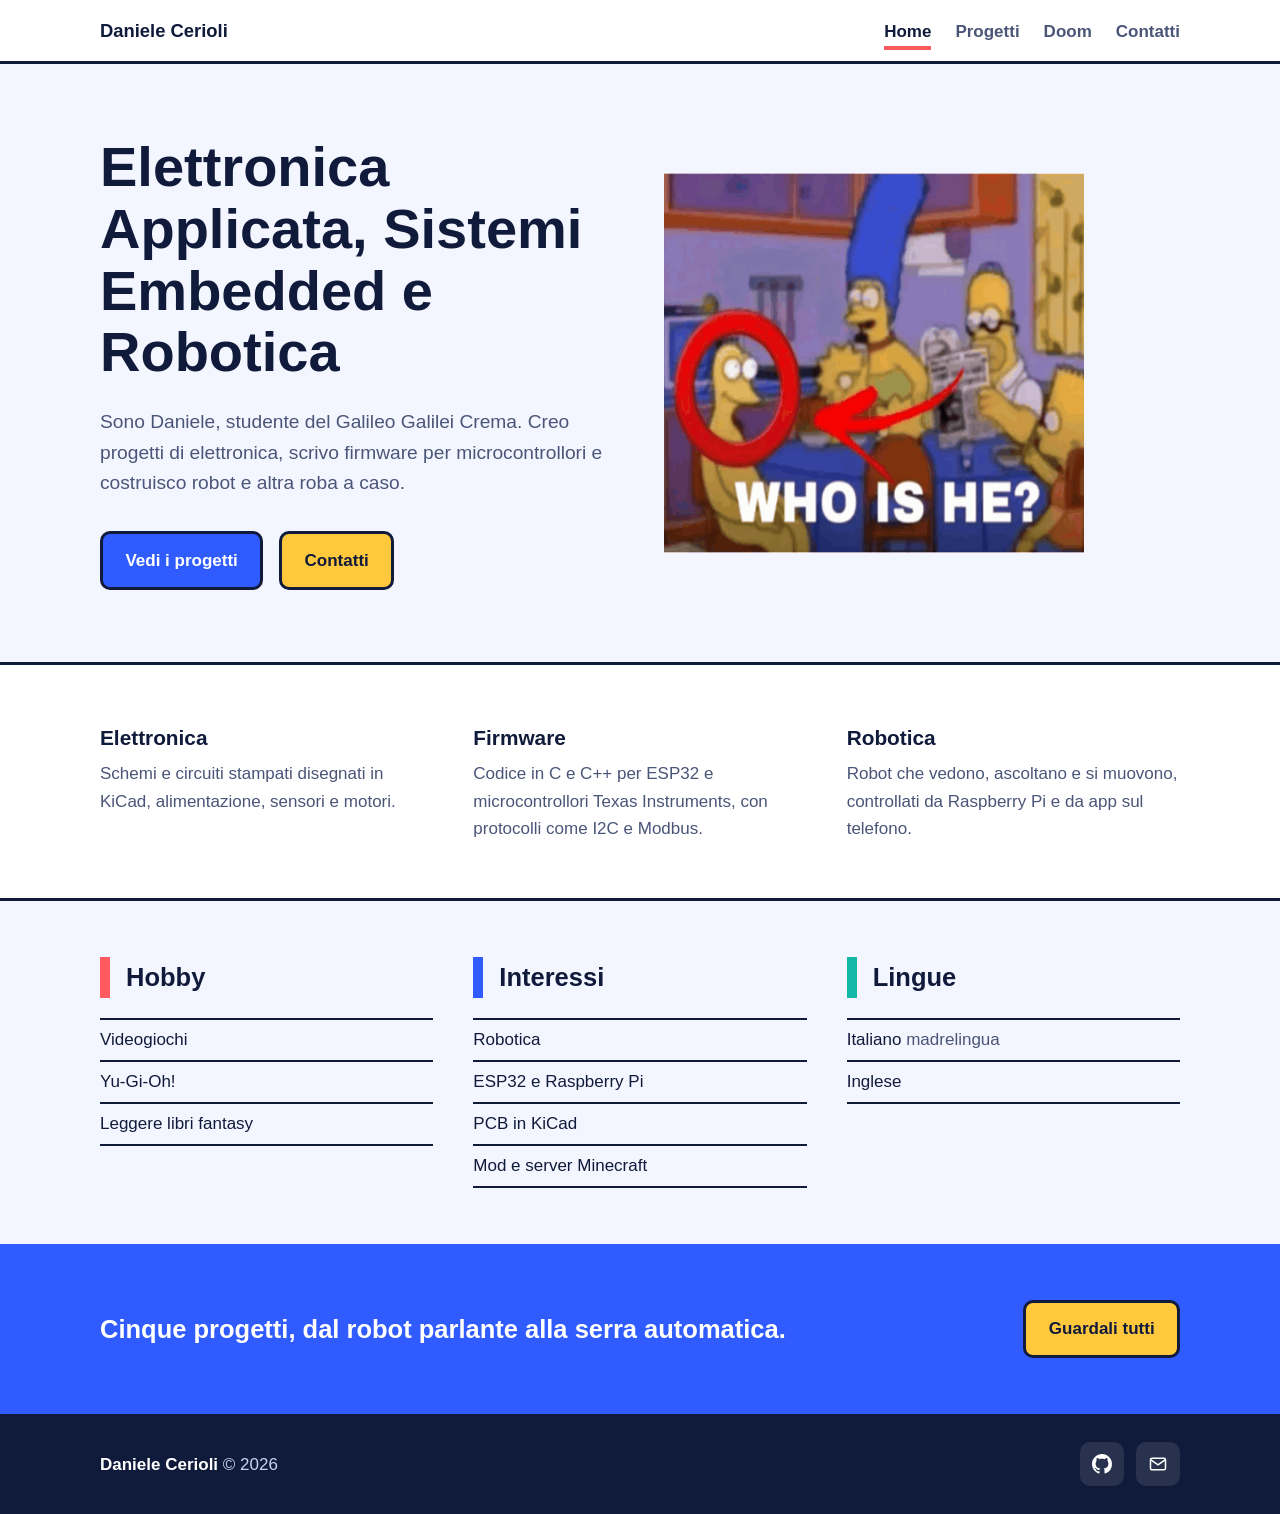
<file: index.html>
<!DOCTYPE html>
<html lang="it">
<head>
    <meta charset="UTF-8">
    <meta name="viewport" content="width=device-width, initial-scale=1.0">
    <title>Daniele Cerioli</title>
    <link rel="icon" type="image/x-icon" href="resources/img/icon.png">
    <link rel="stylesheet" href="style.css">
</head>

<body>
    
    <svg width="0" height="0" style="position:absolute" aria-hidden="true" focusable="false">
        <symbol id="i-github" viewBox="0 0 16 16"><path d="M8 0C3.58 0 0 3.58 0 8c0 3.54 2.29 6.53 5.47 7.59.4.07.55-.17.55-.38 0-.19-.01-.82-.01-1.49-2.01.37-2.53-.49-2.69-.94-.09-.23-.48-.94-.82-1.13-.28-.15-.68-.52-.01-.53.63-.01 1.08.58 1.23.82.72 1.21 1.87.87 2.33.66.07-.52.28-.87.51-1.07-1.78-.2-3.64-.89-3.64-3.95 0-.87.31-1.59.82-2.15-.08-.2-.36-1.02.08-2.12 0 0 .67-.21 2.2.82.64-.18 1.32-.27 2-.27.68 0 1.36.09 2 .27 1.53-1.04 2.2-.82 2.2-.82.44 1.1.16 1.92.08 2.12.51.56.82 1.27.82 2.15 0 3.07-1.87 3.75-3.65 3.95.29.25.54.73.54 1.48 0 1.07-.01 1.93-.01 2.2 0 .21.15.46.55.38A8.013 8.013 0 0016 8c0-4.42-3.58-8-8-8z"/></symbol>
        <symbol id="i-mail" viewBox="0 0 24 24"><rect x="3" y="5" width="18" height="14" rx="2"/><polyline points="3.5,7 12,13 20.5,7"/></symbol>
    </svg>

    <header class="site-header">
        <div class="wrap">
            <a href="index.html" class="brand">
                Daniele Cerioli
            </a>
            <nav class="nav" aria-label="Principale">
                <ul>
                    <li><a href="index.html" class="active" aria-current="page">Home</a></li>
                    <li><a href="projects.html">Progetti</a></li>
                    <li><a href="doom.html">Doom</a></li>
                    <li><a href="contatti.html">Contatti</a></li>
                </ul>
            </nav>
        </div>
    </header>

    <main>
        <section class="hero">
            <div class="wrap">
                <div>
                    <h1>Elettronica Applicata, Sistemi Embedded e Robotica</h1>
                    <p>Sono Daniele, studente del Galileo Galilei Crema. Creo progetti di elettronica, scrivo firmware per microcontrollori e costruisco robot e altra roba a caso.</p>
                    <div class="actions">
                        <a href="projects.html" class="btn btn-primary">Vedi i progetti</a>
                        <a href="contatti.html" class="btn btn-light">Contatti</a>
                    </div>
                </div>
                <div class="hero-art">
                    <img src="resources/img/who-is-he2.png" alt="Illustrazione di un circuito stampato con un microcontrollore al centro" width="420" height="380">
                </div>
            </div>
        </section>

        <section class="skills" aria-label="Di cosa mi occupo">
            <div class="wrap">
                <div class="skill s-blue">
                    <h2>Elettronica</h2>
                    <p>Schemi e circuiti stampati disegnati in KiCad, alimentazione, sensori e motori.</p>
                </div>
                <div class="skill s-coral">
                    <h2>Firmware</h2>
                    <p>Codice in C e C++ per ESP32 e microcontrollori Texas Instruments, con protocolli come I2C e Modbus.</p>
                </div>
                <div class="skill s-teal">
                    <h2>Robotica</h2>
                    <p>Robot che vedono, ascoltano e si muovono, controllati da Raspberry Pi e da app sul telefono.</p>
                </div>
            </div>
        </section>

        <section class="about" aria-label="Hobby, interessi e lingue">
            <div class="wrap">
                <div class="p-coral">
                    <h2>Hobby</h2>
                    <ul class="list">
                        <li>Videogiochi</li>
                        <li>Yu-Gi-Oh!</li>
                        <li>Leggere libri fantasy</li>
                    </ul>
                </div>
                <div class="p-blue">
                    <h2>Interessi</h2>
                    <ul class="list">
                        <li>Robotica</li>
                        <li>ESP32 e Raspberry Pi</li>
                        <li>PCB in KiCad</li>
                        <li>Mod e server Minecraft</li>
                    </ul>
                </div>
                <div class="p-teal">
                    <h2>Lingue</h2>
                    <ul class="list">
                        <li>Italiano <span>madrelingua</span></li>
                        <li>Inglese <span></span></li>
                    </ul>
                </div>
            </div>
        </section>

        <section class="band">
            <div class="wrap">
                <h2>Cinque progetti, dal robot parlante alla serra automatica.</h2>
                <a href="projects.html" class="btn btn-light">Guardali tutti</a>
            </div>
        </section>
    </main>

    <footer class="site-footer">
        <div class="wrap">
            <p><strong>Daniele Cerioli</strong> &copy; 2026</p>
            <ul class="socials">
                <li><a class="github" href="https://github.com/Dragonyx118" target="_blank" rel="noopener" aria-label="GitHub" title="GitHub"><svg class="icon icon-fill" aria-hidden="true"><use href="#i-github"/></svg></a></li>
                <li><a class="mail" href="mailto:daniele.cerioli@galileo.galileicrema.it" aria-label="Email" title="Email"><svg class="icon" aria-hidden="true"><use href="#i-mail"/></svg></a></li>
            </ul>
        </div>
    </footer>

</body>

</html>
</file>
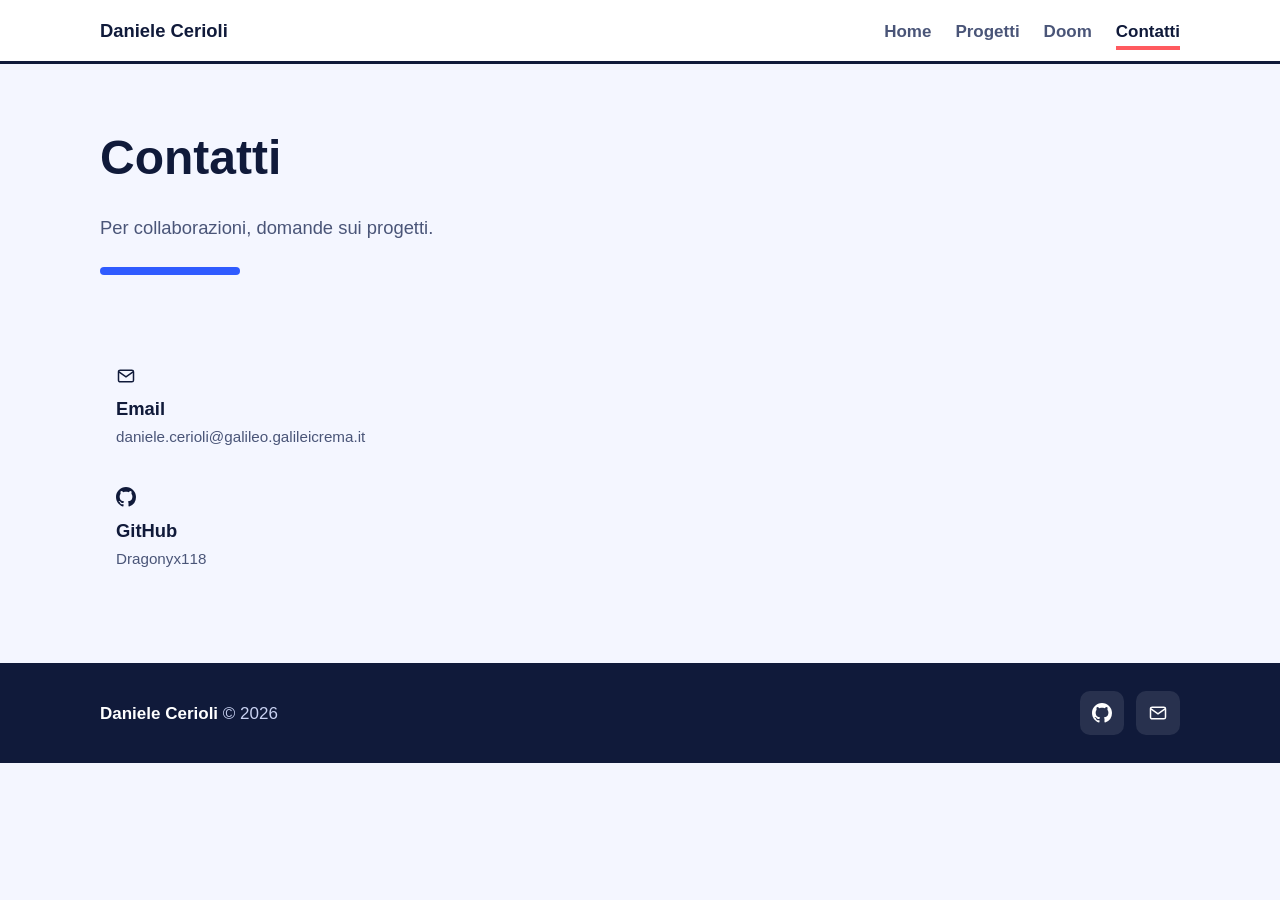
<file: contatti.html>
<!DOCTYPE html>
<html lang="it">
<head>
    <meta charset="UTF-8">
    <meta name="viewport" content="width=device-width, initial-scale=1.0">
    <title>Contatti - Daniele Cerioli</title>
    <link rel="icon" type="image/x-icon" href="resources/img/icon.png">
    <link rel="stylesheet" href="style.css">
</head>
<body>
        <svg width="0" height="0" style="position:absolute" aria-hidden="true" focusable="false">
        <symbol id="i-github" viewBox="0 0 16 16"><path d="M8 0C3.58 0 0 3.58 0 8c0 3.54 2.29 6.53 5.47 7.59.4.07.55-.17.55-.38 0-.19-.01-.82-.01-1.49-2.01.37-2.53-.49-2.69-.94-.09-.23-.48-.94-.82-1.13-.28-.15-.68-.52-.01-.53.63-.01 1.08.58 1.23.82.72 1.21 1.87.87 2.33.66.07-.52.28-.87.51-1.07-1.78-.2-3.64-.89-3.64-3.95 0-.87.31-1.59.82-2.15-.08-.2-.36-1.02.08-2.12 0 0 .67-.21 2.2.82.64-.18 1.32-.27 2-.27.68 0 1.36.09 2 .27 1.53-1.04 2.2-.82 2.2-.82.44 1.1.16 1.92.08 2.12.51.56.82 1.27.82 2.15 0 3.07-1.87 3.75-3.65 3.95.29.25.54.73.54 1.48 0 1.07-.01 1.93-.01 2.2 0 .21.15.46.55.38A8.013 8.013 0 0016 8c0-4.42-3.58-8-8-8z"/></symbol>
        <symbol id="i-mail" viewBox="0 0 24 24"><rect x="3" y="5" width="18" height="14" rx="2"/><polyline points="3.5,7 12,13 20.5,7"/></symbol>
    </svg>

    <header class="site-header">
        <div class="wrap">
            <a href="index.html" class="brand">
                Daniele Cerioli
            </a>
            <nav class="nav" aria-label="Principale">
                <ul>
                    <li><a href="index.html">Home</a></li>
                    <li><a href="projects.html">Progetti</a></li>
                    <li><a href="doom.html">Doom</a></li>
                    <li><a href="contatti.html" class="active" aria-current="page">Contatti</a></li>
                </ul>
            </nav>
        </div>
    </header>

    <main>
        <div class="page-head">
            <div class="wrap">
                <h1>Contatti</h1>
                <p>Per collaborazioni, domande sui progetti.</p>
                <div class="bar"></div>
            </div>
        </div>

        <div class="contacts wrap">
            <ul>
                <li>
                    <a class="contact p-teal" href="mailto:daniele.cerioli@galileo.galileicrema.it" >
                        <span class="badge"><svg class="icon" aria-hidden="true"><use href="#i-mail"/></svg></span>
                        <span><strong>Email</strong><span class="handle">daniele.cerioli@galileo.galileicrema.it</span></span>
                    </a>
                </li>
                <li>
                    <a class="contact p-violet" href="https://github.com/Dragonyx118" target="_blank" rel="noopener">
                        <span class="badge"><svg class="icon icon-fill" aria-hidden="true"><use href="#i-github"/></svg></span>
                        <span><strong>GitHub</strong><span class="handle">Dragonyx118</span></span>
                    </a>
                </li>
            </ul>
        </div>

    </main>

    <footer class="site-footer">
        <div class="wrap">
            <p><strong>Daniele Cerioli</strong> &copy; 2026</p>
            <ul class="socials">
                <li><a class="github" href="https://github.com/Dragonyx118" target="_blank" rel="noopener" aria-label="GitHub" title="GitHub"><svg class="icon icon-fill" aria-hidden="true"><use href="#i-github"/></svg></a></li>
                <li><a class="mail" href="mailto:daniele.cerioli@galileo.galileicrema.it" aria-label="Email" title="Email"><svg class="icon" aria-hidden="true"><use href="#i-mail"/></svg></a></li>
            </ul>
        </div>
    </footer>

</body>
</html>
</file>
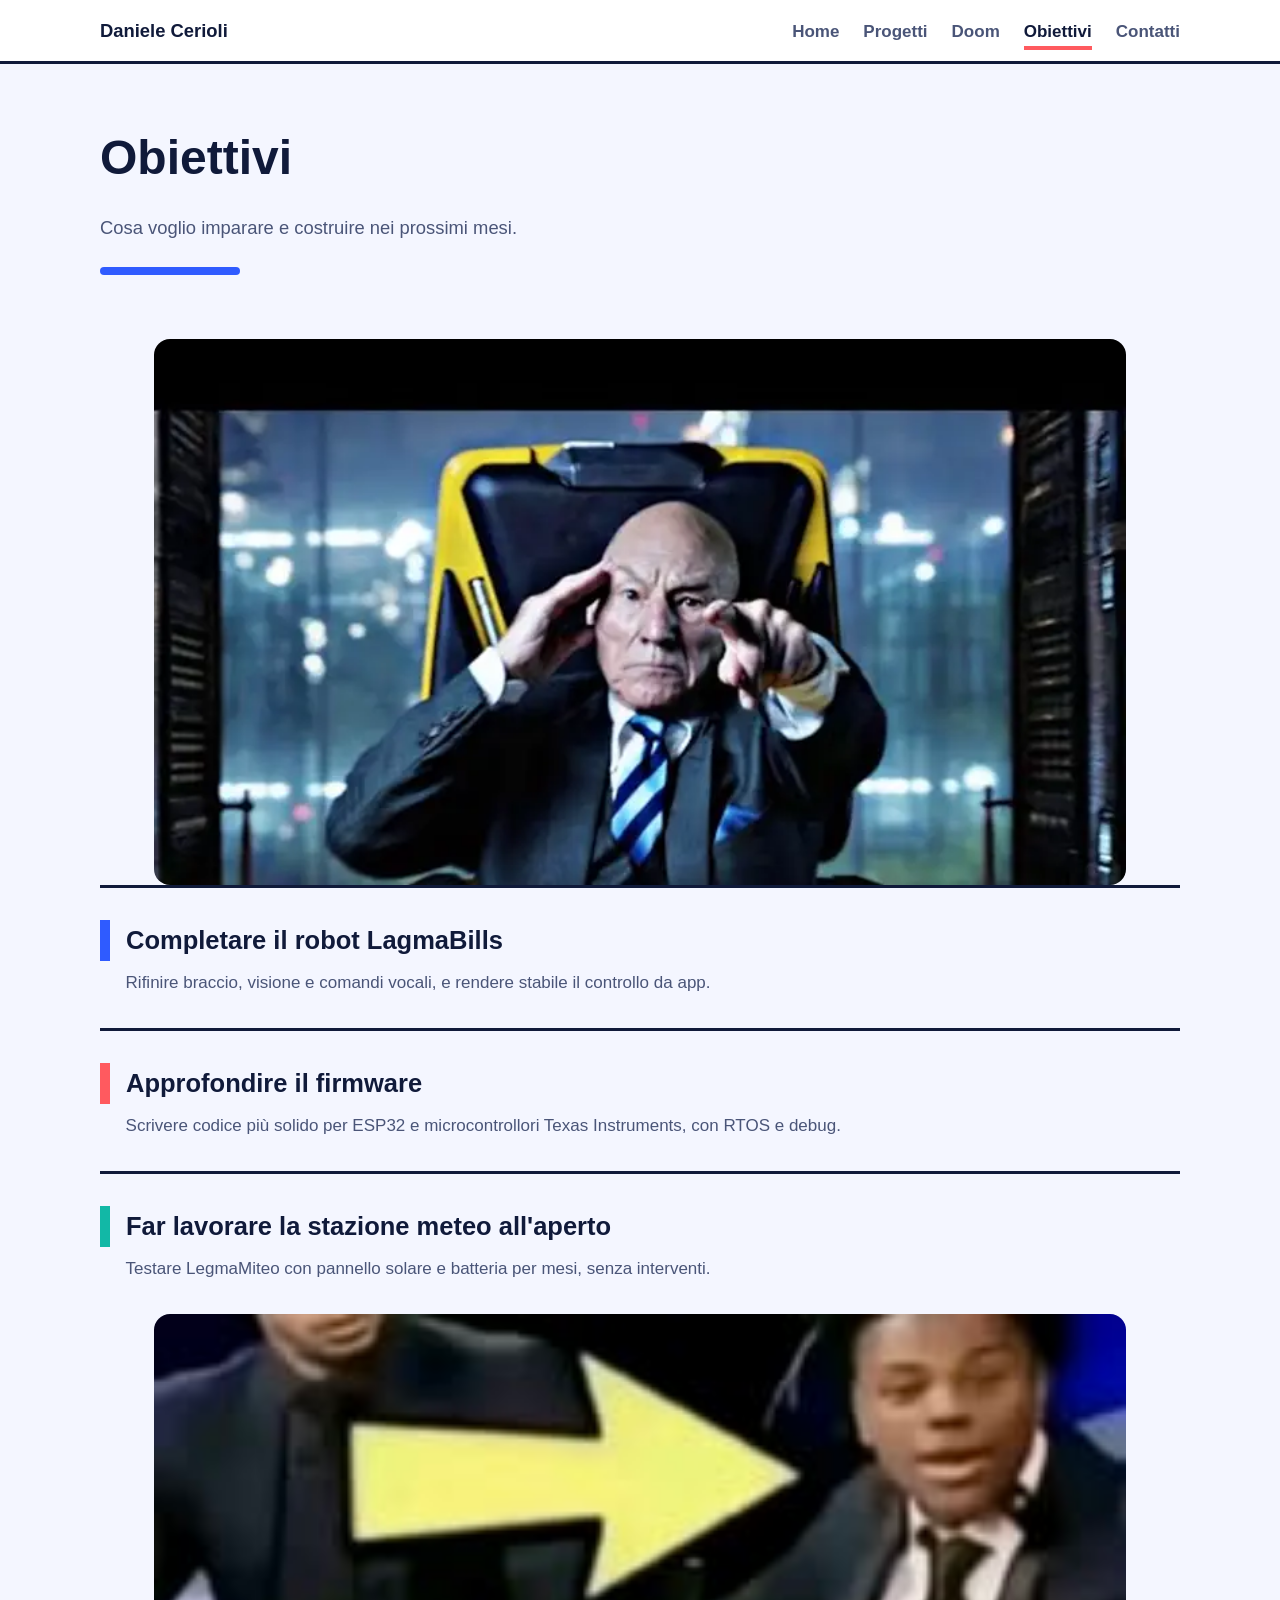
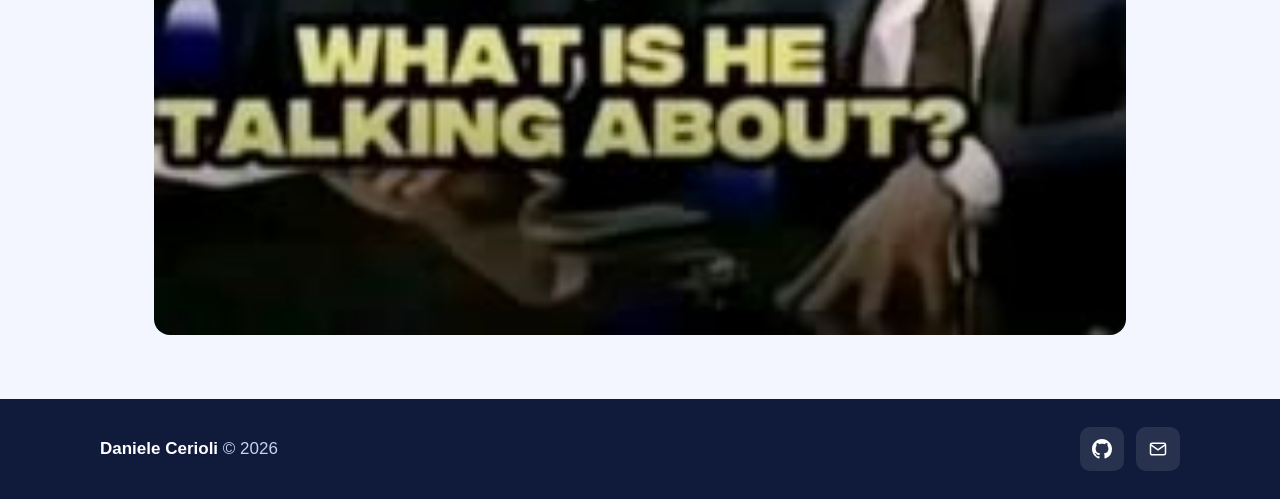
<file: obiettivi.html>
<!DOCTYPE html>
<html lang="it">
<head>
    <meta charset="UTF-8">
    <meta name="viewport" content="width=device-width, initial-scale=1.0">
    <title>Obiettivi - Daniele Cerioli</title>
    <link rel="icon" type="image/x-icon" href="resources/img/icon.png">
    <link rel="stylesheet" href="style.css">
</head>
<body>
        <svg width="0" height="0" style="position:absolute" aria-hidden="true" focusable="false">
        <symbol id="i-github" viewBox="0 0 16 16"><path d="M8 0C3.58 0 0 3.58 0 8c0 3.54 2.29 6.53 5.47 7.59.4.07.55-.17.55-.38 0-.19-.01-.82-.01-1.49-2.01.37-2.53-.49-2.69-.94-.09-.23-.48-.94-.82-1.13-.28-.15-.68-.52-.01-.53.63-.01 1.08.58 1.23.82.72 1.21 1.87.87 2.33.66.07-.52.28-.87.51-1.07-1.78-.2-3.64-.89-3.64-3.95 0-.87.31-1.59.82-2.15-.08-.2-.36-1.02.08-2.12 0 0 .67-.21 2.2.82.64-.18 1.32-.27 2-.27.68 0 1.36.09 2 .27 1.53-1.04 2.2-.82 2.2-.82.44 1.1.16 1.92.08 2.12.51.56.82 1.27.82 2.15 0 3.07-1.87 3.75-3.65 3.95.29.25.54.73.54 1.48 0 1.07-.01 1.93-.01 2.2 0 .21.15.46.55.38A8.013 8.013 0 0016 8c0-4.42-3.58-8-8-8z"/></symbol>
        <symbol id="i-mail" viewBox="0 0 24 24"><rect x="3" y="5" width="18" height="14" rx="2"/><polyline points="3.5,7 12,13 20.5,7"/></symbol>
    </svg>

    <header class="site-header">
        <div class="wrap">
            <a href="index.html" class="brand">
                Daniele Cerioli
            </a>
            <nav class="nav" aria-label="Principale">
                <ul>
                    <li><a href="index.html">Home</a></li>
                    <li><a href="projects.html">Progetti</a></li>
                    <li><a href="doom.html">Doom</a></li>
                    <li><a href="obiettivi.html" class="active" aria-current="page">Obiettivi</a></li>
                    <li><a href="contatti.html">Contatti</a></li>
                </ul>
            </nav>
        </div>
    </header>

    <main>
        <div class="page-head">
            <div class="wrap">
                <h1>Obiettivi</h1>
                <p>Cosa voglio imparare e costruire nei prossimi mesi.</p>
                <div class="bar"></div>
            </div>
        </div>

        <div class="goals wrap">
            <section class="projects-banner">
                <div class="wrap">
                    <div class="banner-image-container">
                        <img src="resources/img/all_professor_x_scenes__charles_xavier____doctor_strange_in_the_multiverse_of_madness__4k_hd_imax_-adcd496c168ded8d0ffe063fa9656b41.webp" alt="Panoramica dei progetti" width="300">
                    </div>
                </div>
            </section>

            <section class="goal p-blue">
                <h2>Completare il robot LagmaBills</h2>
                <p>Rifinire braccio, visione e comandi vocali, e rendere stabile il controllo da app.</p>
            </section>
            <section class="goal p-coral">
                <h2>Approfondire il firmware</h2>
                <p>Scrivere codice più solido per ESP32 e microcontrollori Texas Instruments, con RTOS e debug.</p>
            </section>
            <section class="goal p-teal">
                <h2>Far lavorare la stazione meteo all'aperto</h2>
                <p>Testare LegmaMiteo con pannello solare e batteria per mesi, senza interventi.</p>
            </section>

            <section class="projects-banner">
                <div class="wrap">
                    <div class="banner-image-container">
                        <img src="resources/img/uselessInfo.jpg" alt="Panoramica dei progetti" width="300">
                    </div>
                </div>
            </section>

        </div>
    </main>

    <footer class="site-footer">
        <div class="wrap">
            <p><strong>Daniele Cerioli</strong> &copy; 2026</p>
            <ul class="socials">
                <li><a class="github" href="https://github.com/Dragonyx118" target="_blank" rel="noopener" aria-label="GitHub" title="GitHub"><svg class="icon icon-fill" aria-hidden="true"><use href="#i-github"/></svg></a></li>
                <li><a class="mail" href="mailto:daniele.cerioli@galileo.galileicrema.it" aria-label="Email" title="Email"><svg class="icon" aria-hidden="true"><use href="#i-mail"/></svg></a></li>
            </ul>
        </div>
    </footer>

</body>
</html>
</file>
<file: style.css>
/* ==========================================
   1. RESET E REGOLAZIONE BASE
   ========================================== */

/* Fa sì che padding e bordi non aumentino le dimensioni degli elementi */
* {
    box-sizing: border-box;
}

body {
    margin: 0;
    background-color: #f4f6ff;
    color: #101a3a;
    font-family: "Segoe UI", Roboto, sans-serif;
    font-size: 17px;
    line-height: 1.6;
}

/* Rimuoviamo i margini di default da titoli, paragrafi e liste */
h1, h2, p, ul {
    margin: 0;
}

h1, h2 {
    font-weight: 800;
}

ul {
    padding: 0;
    list-style: none; /* Rimuove i pallini dalle liste */
}

img {
    max-width: 100%;
    display: block;
}

a {
    color: inherit;
}

/* Contenitore centrale per limitare la larghezza della pagina */
.wrap {
    max-width: 1080px;
    width: 90%;
    margin: 0 auto; /* Centra il contenitore nella pagina */
}

/* Dimensioni e stile delle icone SVG */
.icon {
    width: 20px;
    height: 20px;
    fill: none;
    stroke: currentColor;
    stroke-width: 1.8;
}

.icon-fill {
    fill: currentColor;
    stroke: none;
}


/* ==========================================
   2. HEADER E NAVIGAZIONE
   ========================================== */

.site-header {
    background-color: #ffffff;
    border-bottom: 3px solid #101a3a;
}

/* Mette logo e menu uno accanto all'altro */
.site-header .wrap {
    display: flex;
    align-items: center;
    justify-content: space-between;
    padding: 1rem 0;
}

.brand {
    display: flex;
    align-items: center;
    gap: 0.75rem;
    font-weight: 800;
    font-size: 1.15rem;
    text-decoration: none;
}

.brand-logo {
    width: 28px;
    height: 28px;
}

/* Menu di navigazione */
.nav ul {
    display: flex;
    gap: 1.5rem;
}

.nav a {
    padding: 0.35rem 0;
    font-weight: 600;
    text-decoration: none;
    color: #4a5578;
    border-bottom: 4px solid transparent; /* Bordo invisibile di base */
}

/* Link del menu attivo */
.nav a.active {
    color: #101a3a;
    border-bottom-color: #ff5a5f; /* Bordo rosso sotto la voce attiva */
}


/* ==========================================
   3. BOTTONI
   ========================================== */

.actions {
    display: flex;
    gap: 1rem;
    margin-top: 2rem;
}

.btn {
    padding: 0.8rem 1.4rem;
    font-weight: 700;
    text-decoration: none;
    border: 3px solid #101a3a;
    border-radius: 10px;
}

.btn-primary {
    background-color: #2f5bff;
    color: #ffffff;
}

.btn-light {
    background-color: #ffc83d;
    color: #101a3a;
}


/* ==========================================
   4. SEZIONI HOME (Hero, Skills, About)
   ========================================== */

/* Hero: Sezione principale iniziale */
.hero {
    padding: 4.5rem 0;
}

.hero .wrap {
    display: grid;
    grid-template-columns: 1fr 1fr; /* Due colonne uguali */
    gap: 3rem;
    align-items: center;
}

.hero h1 {
    font-size: 3.5rem;
    line-height: 1.1;
}

.hero p {
    margin-top: 1.5rem;
    font-size: 1.2rem;
    color: #4a5578;
}

/* Skills: Griglia a 3 colonne */
.skills {
    background-color: #ffffff;
    border-top: 3px solid #101a3a;
    border-bottom: 3px solid #101a3a;
    padding: 3.5rem 0;
}

.skills .wrap, 
.about .wrap {
    display: grid;
    grid-template-columns: 1fr 1fr 1fr; /* Tre colonne uguali */
    gap: 2.5rem;
}

.skill h2 {
    font-size: 1.3rem;
}

.skill p {
    margin-top: 0.4rem;
    color: #4a5578;
}

/* About: Sezione informazioni */
.about {
    padding: 3.5rem 0;
}

.list {
    margin-top: 1.25rem;
}

.list li {
    padding: 0.4rem 0;
    border-bottom: 2px solid #101a3a;
}

.list li:first-child {
    border-top: 2px solid #101a3a;
}

.list span {
    color: #4a5578;
}

/* Fascia blu evidenziata */
.band {
    background-color: #2f5bff;
    color: #ffffff;
    padding: 3.5rem 0;
}

.band .wrap {
    display: flex;
    align-items: center;
    justify-content: space-between;
}

.page-head {
    padding: 3.5rem 0 2.5rem;
}

.page-head h1 {
    font-size: 3rem;
}

.page-head p {
    margin-top: 1rem;
    font-size: 1.15rem;
    color: #4a5578;
}

.bar {
    margin-top: 1.5rem;
    width: 140px;
    height: 8px;
    border-radius: 4px;
    background-color: #2f5bff;
}

.banner-image-container img {
    width: 100%;
    border-radius: 16px;
}

/* Progetti */
.project {
    padding: 3.5rem 0;
    border-top: 3px solid #101a3a;
}

.project .wrap {
    display: grid;
    grid-template-columns: 1fr 1fr;
    gap: 3.5rem;
    align-items: center;
}

.project h2 {
    display: flex;
    align-items: center;
    gap: 0.85rem;
    font-size: 2rem;
}

.project-logo {
    width: 30px;
    height: 30px;
}

.lead {
    margin-top: 1.1rem;
    font-size: 1.2rem;
    font-weight: 600;
}

.detail {
    margin-top: 0.9rem;
    color: #4a5578;
}

.tags {
    display: flex;
    gap: 0.5rem;
    margin-top: 1.4rem;
}

.tags li {
    padding: 0.2rem 0.7rem;
    font-size: 0.85rem;
    font-weight: 700;
    background-color: #e4eaff;
    border: 2px solid #2f5bff;
    border-radius: 6px;
}

.shot {
    border: 4px solid #101a3a;
    border-radius: 14px;
    overflow: hidden;
}

.shot img {
    width: 100%;
    display: block;
}

.p-blue h2, .p-coral h2, .p-teal h2, .p-violet h2, .p-sun h2 {
    border-left: 10px solid;
    padding-left: 1rem;
}

.p-blue h2   { border-color: #2f5bff; }
.p-coral h2  { border-color: #ff5a5f; }
.p-teal h2   { border-color: #12b8a6; }
.p-violet h2 { border-color: #7b4dff; }
.p-sun h2    { border-color: #ffc83d; }

/* Obiettivi */
.goals {
    padding: 1.5rem 0 4rem;
}

.goal {
    padding: 2rem 0;
    border-top: 3px solid #101a3a;
}

.goal p {
    margin-top: 0.5rem;
    padding-left: 1.6rem;
    color: #4a5578;
}

/* Contatti */
.contacts {
    padding: 1.5rem 0 4rem;
}

.contact {
    display: block;
    padding: 0.6rem 0 0.6rem 1rem;
    margin: 1.1rem 0;
    text-decoration: none;
}

.contact strong {
    display: block;
    font-size: 1.15rem;
}

.handle {
    color: #4a5578;
    font-size: 0.95rem;
}

/* Doom Page */
.game-wrap {
    padding-bottom: 4rem;
}

.game {
    max-width: 900px;
    background-color: #000000;
    border: 4px solid #ff5a5f;
    border-radius: 14px;
    overflow: hidden;
}

.site-footer {
    background-color: #101a3a;
    color: #c9d2f2;
}

.site-footer .wrap {
    display: flex;
    align-items: center;
    justify-content: space-between;
    padding: 1.75rem 0;
}

.site-footer strong {
    color: #ffffff;
}

.socials {
    display: flex;
    gap: 0.75rem;
}

.socials a {
    width: 44px;
    height: 44px;
    display: flex;
    align-items: center;
    justify-content: center;
    border-radius: 10px;
    color: #ffffff;
    background-color: rgba(255, 255, 255, 0.1);
}

/* roba doom */
@media (max-width: 820px) {
    .hero .wrap, 
    .project .wrap,
    .skills .wrap, 
    .about .wrap {
        grid-template-columns: 1fr;
        gap: 2rem;
    }
    
    .site-header .wrap,
    .site-footer .wrap {
        flex-direction: column;
        gap: 1rem;
    }

    .hero h1 {
        font-size: 2.5rem;
    }

    .page-head h1 {
        font-size: 2.2rem;
    }
}
</file>
